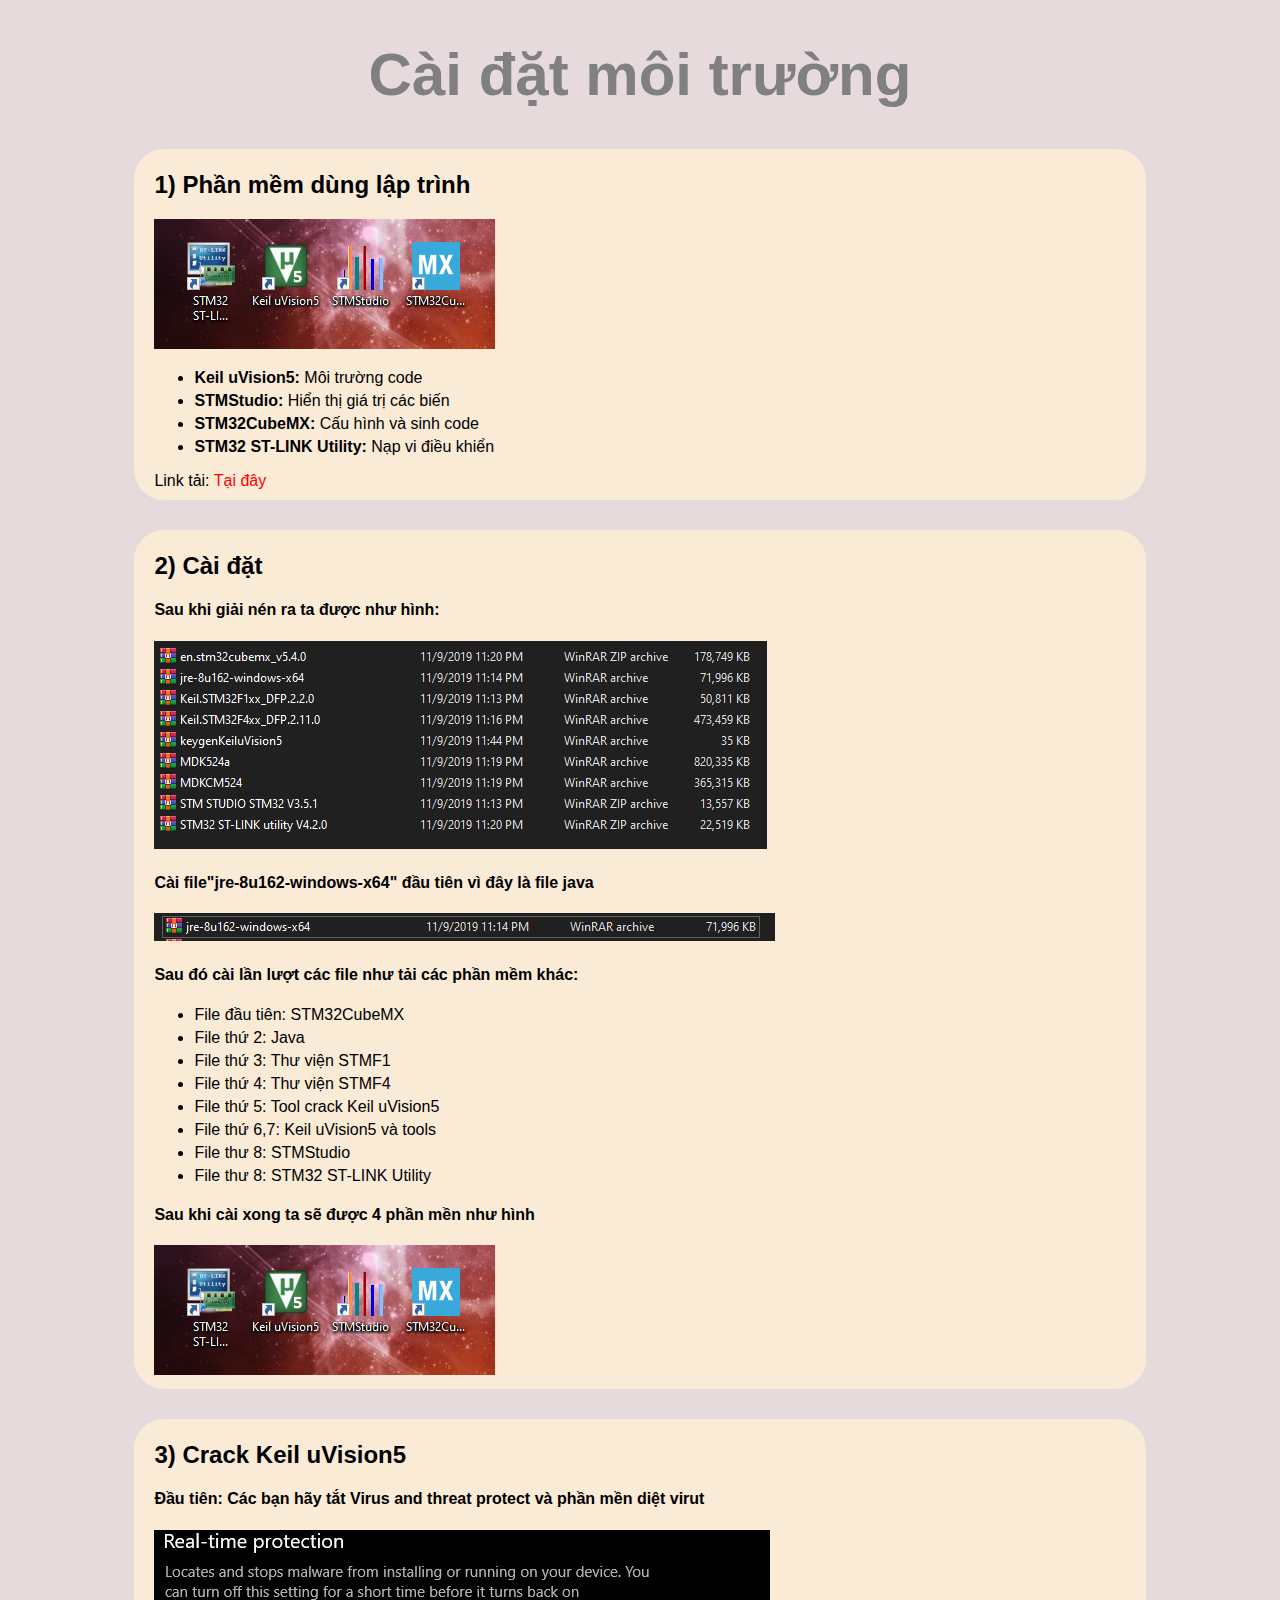
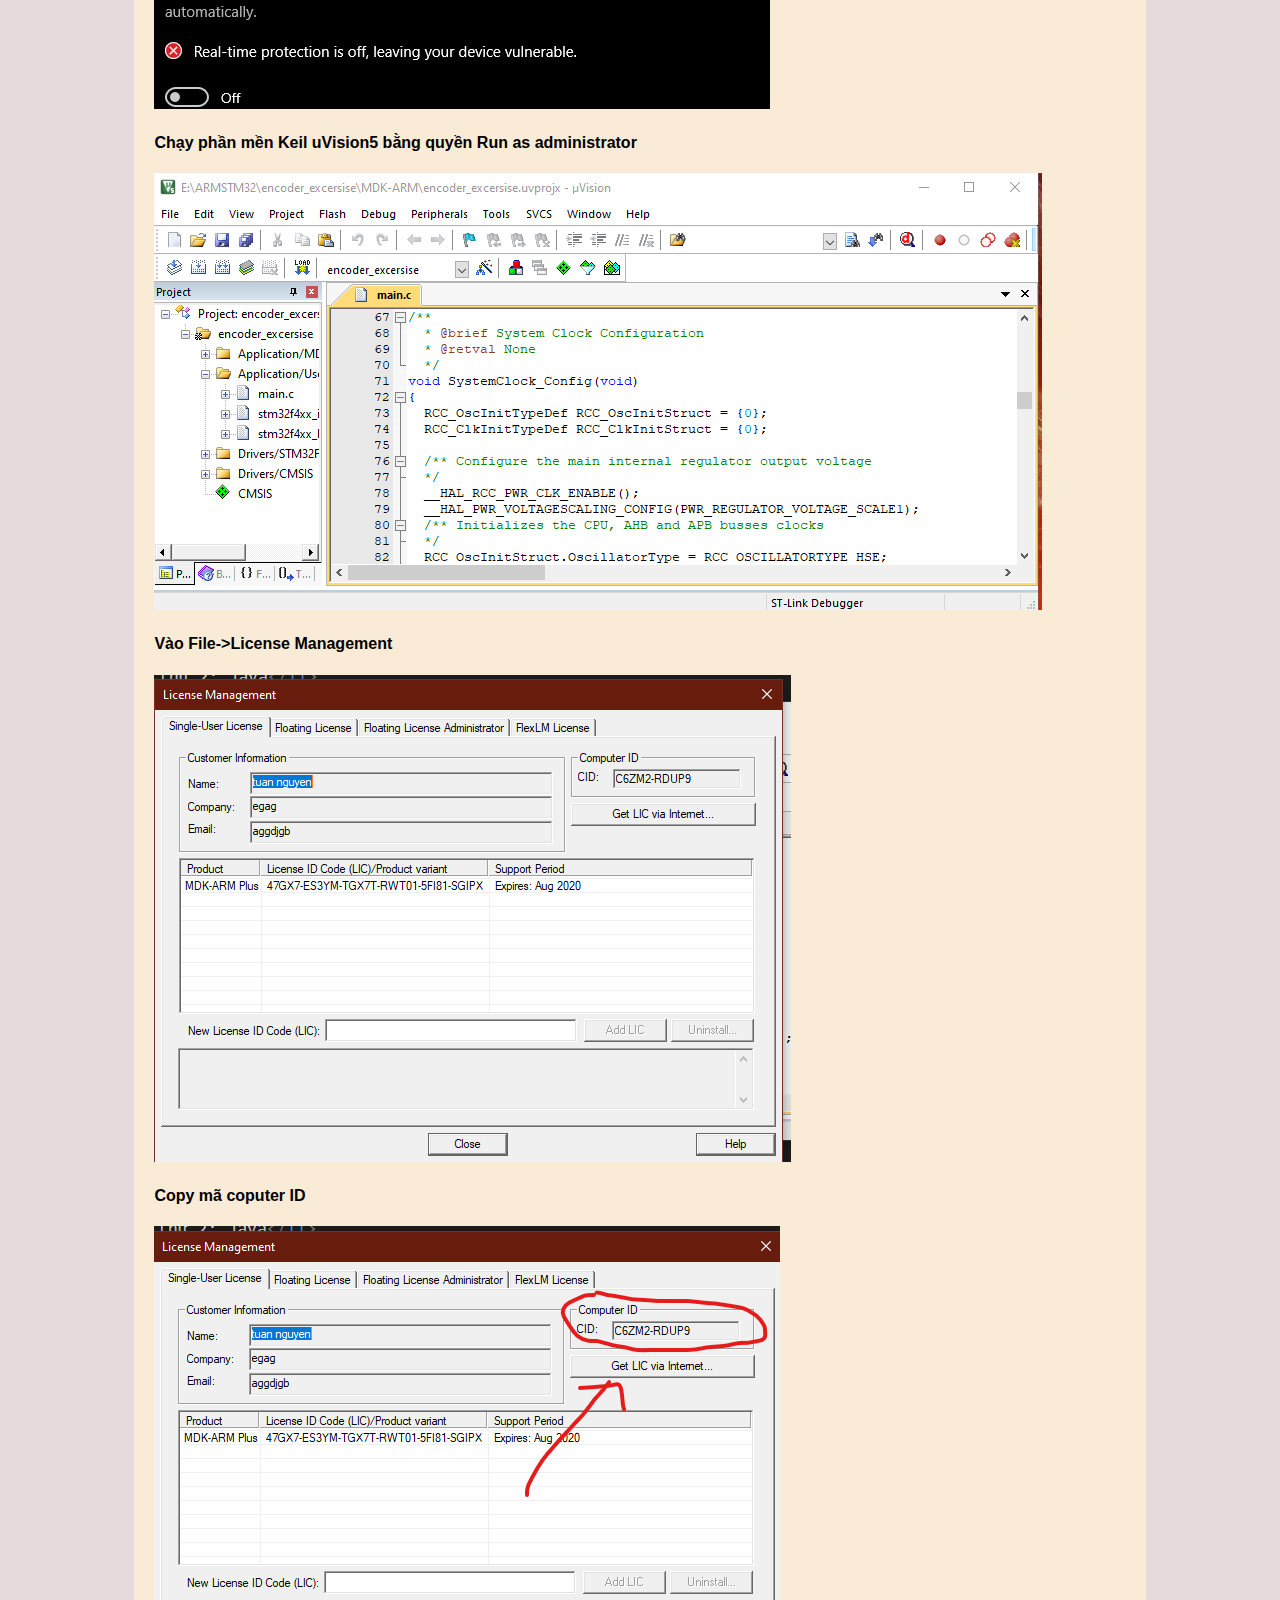
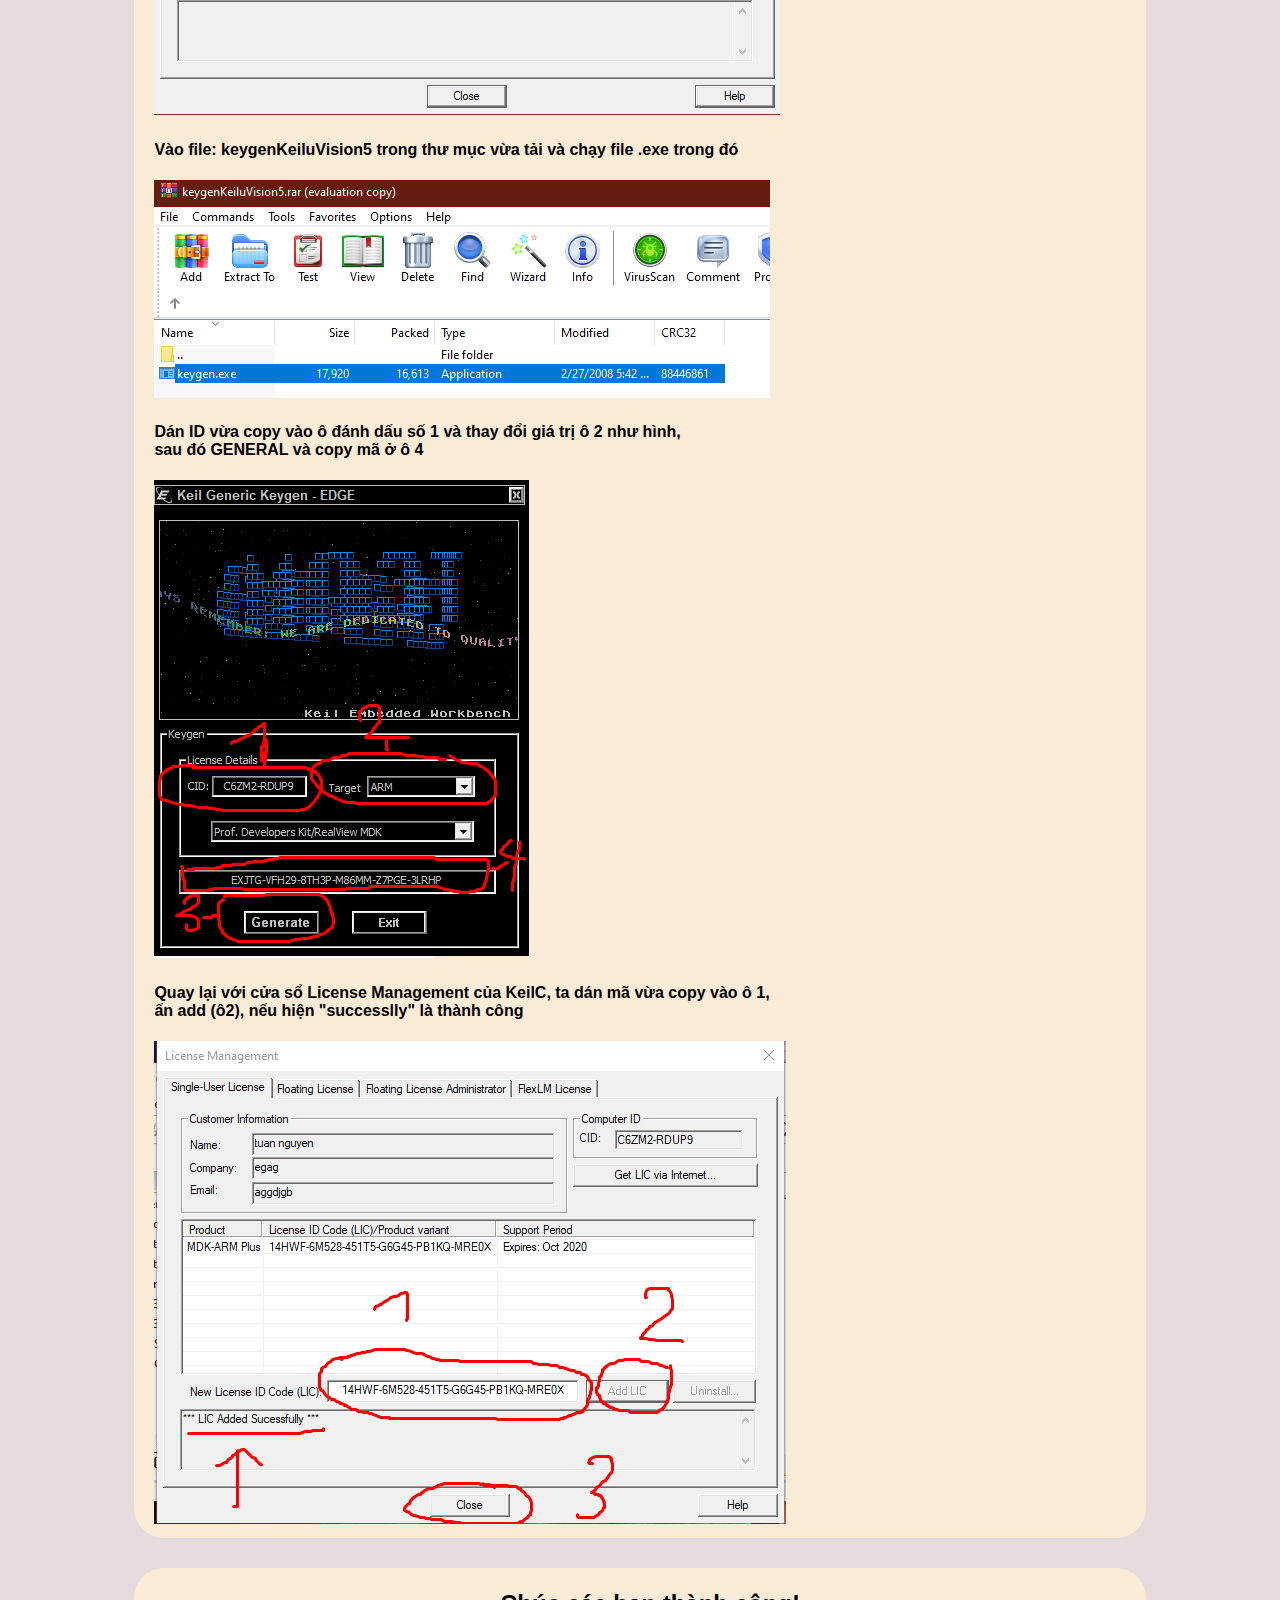
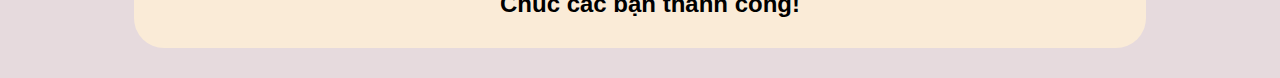
<file: cai dat moi truong/index.html>
<!DOCTYPE html>
<html lang="en">
<head>
    <meta charset="UTF-8">
    <meta name="viewport" content="width=device-width, initial-scale=1.0">
    <title>STM</title>
    <link rel="stylesheet" href="caidatmoitruong.css">
</head>
<body>
    <div class="container">
        <div class="head">
            <h1>Cài đặt môi trường</h1>
        </div>
        <div class="content">
            <div class="phan1">
                <h2>1) Phần mềm dùng lập trình</h2>
                <img src="phan men.png" alt="stm32">
                <ul>
                    <li><b>Keil uVision5:</b> Môi trường code</li>
                    <li><b>STMStudio:</b> Hiển thị giá trị các biến</li>
                    <li><b>STM32CubeMX:</b> Cấu hình và sinh code</li>
                    <li><b>STM32 ST-LINK Utility:</b> Nạp vi điều khiển</li>
                </ul>
                <div class="link_tai">Link tải: <a target="_blank"
                        href="https://drive.google.com/file/d/1NGvz4DzSFRVwfU2BNEpvv8k8DqXBhHBi/view?usp=sharing&fbclid=IwAR035MGnqFFtkTxbI95hLCMLtr_fmaK5NzAN3Dma04UmKfm-7zYwisqBAA0">Tại
                        đây</a></div>
            </div>

            <div class="phan2">
                <h2>2) Cài đặt</h2>
                <h4>Sau khi giải nén ra ta được như hình:</h4>
                <img src="phan_men2.png" alt="">
                <h4>Cài file"jre-8u162-windows-x64" đầu tiên vì đây là file java</h4>
                <img src="phanmen3.png" alt="">
                <h4>Sau đó cài lần lượt các file như tải các phần mềm khác:</h4>
                <ul>
                    <li>File đầu tiên: STM32CubeMX</li>
                    <li>File thứ 2: Java</li>
                    <li>File thứ 3: Thư viện STMF1</li>
                    <li>File thứ 4: Thư viện STMF4</li>
                    <li>File thứ 5: Tool crack Keil uVision5</li>
                    <li>File thứ 6,7: Keil uVision5 và tools</li>
                    <li>File thư 8: STMStudio</li>
                    <li>File thư 8: STM32 ST-LINK Utility</li>
                </ul>
                <h4>Sau khi cài xong ta sẽ được 4 phần mền như hình</h4>
                <img src="phan men.png" alt="">
            </div>

            <div class="phan3">
                <h2>3) Crack Keil uVision5</h2>
                <h4>Đầu tiên: Các bạn hãy tắt Virus and threat protect và phần mền diệt virut</h4>
                <img src="crack1.png" alt="">
                <h4>Chạy phần mền Keil uVision5 bằng quyền Run as administrator</h4>
                <img class="anh_crack"src="crack3.png" alt="">
                <h4>Vào File->License Management</h4>
                <img src="crack4.png" alt="">
                <h4>Copy mã coputer ID</h4>
                <img src="crack5.png" alt="">
                <h4>Vào file: keygenKeiluVision5 trong thư mục vừa tải và chạy file .exe trong đó </h4>
                <img src="crack2.png" alt="">
                <h4>Dán ID vừa copy vào ô đánh dấu số 1 và thay đổi giá trị ô 2 như hình, <br>sau đó GENERAL và copy mã ở ô 4</h4>
                <img src="crack6.png" alt="">
                <h4>Quay lại với cửa sổ License Management của KeilC, ta dán mã vừa copy vào ô 1,<br> ấn add (ô2), nếu hiện "successlly" là thành công</h4>
                <img src="crack7.png" alt="">
            </div>

            <div class="phan4">
                <h2>Chúc các bạn thành công!</h2>
            </div>
        </div>
    </div>
</body>
</html>
</file>
<file: cai dat moi truong/caidatmoitruong.css>
body{
    font-family: 'Segoe UI', Tahoma, Geneva, Verdana, sans-serif;
    background-color: rgb(230, 218, 221);
}
.container{
    width: 80%;
    margin: auto;
}
.head{
    text-align: center;
    color:gray;
    font-size: 30px;
}
.phan1,.phan2,.phan3,.phan4{
    margin-bottom: 30px;
    padding-left: 20px;
    padding-top: 2px;
    padding-bottom: 10px;
    background-color: antiquewhite;
    border-radius: 30px;
}
.content .phan1 a{
    text-decoration: none;
    color: red;
}
.phan4{
    text-align: center;
}
ul li{margin-bottom: 5px;}
.phan1 a:hover{font-style: italic;}
@media screen and (max-width:850px){
    .phan1 img{
        width:90%;
    }
    .head{
        font-size: 10px;
    }
    .container{
        width: 98%;
    }
    .phan1 h2{
        font-size: 17px;
    }
    .phan2 img{
        width:90%;
    }
    .phan3 img{
        width:95%;
    }
    .phan4{font-size: 14px;
        padding-left: 0px;}
}
@media screen and (max-width:1165px){
    .phan3 img.anh_crack{
        width: 100%;
    }
}
</file>
